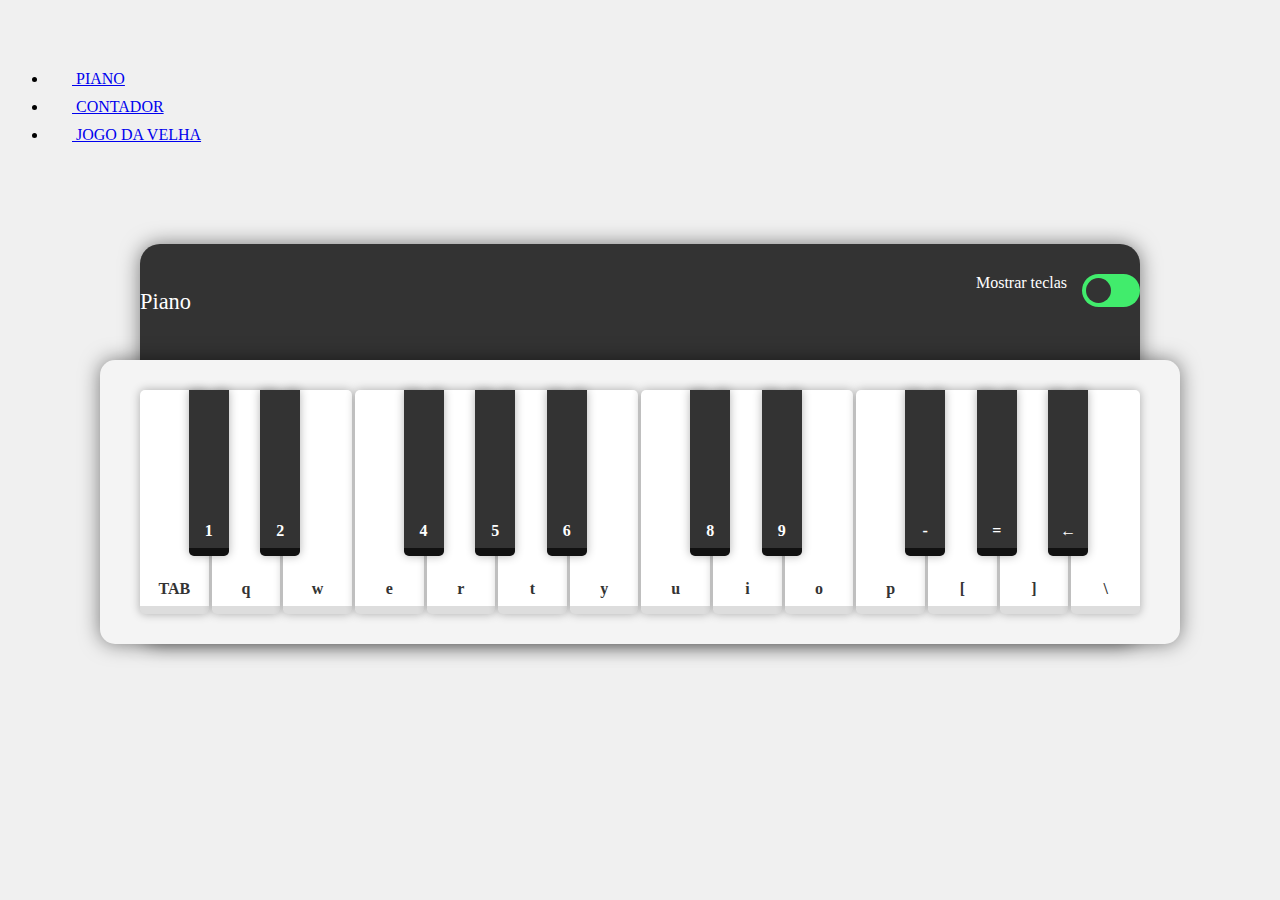
<file: index.html>
<!DOCTYPE html>
<html lang="en">

<head>
  <meta charset="UTF-8">
  <meta name="viewport" content="width=device-width, initial-scale=1.0">
  <title>Piano</title>

  <link href="https://cdn.jsdelivr.net/npm/bootstrap@5.3.1/dist/css/bootstrap.min.css" rel="stylesheet"
    integrity="sha384-4bw+/aepP/YC94hEpVNVgiZdgIC5+VKNBQNGCHeKRQN+PtmoHDEXuppvnDJzQIu9" crossorigin="anonymous">

  <link rel="stylesheet" href="style.css">

</head>

<body>

  <!-- cabeçalho -->

  <div class="px-3 py-2 text-bg-dark border-bottom">
    <div class="container">
      <div class="d-flex flex-wrap align-items-center justify-content-center justify-content-lg-start">
        <a href="/" class="d-flex align-items-center my-2 my-lg-0 me-lg-auto text-white text-decoration-none">
          <svg class="bi me-2" width="40" height="32" role="img" aria-label="Bootstrap">
            <use xlink:href="#bootstrap"></use>
          </svg>
        </a>

        <ul class="nav col-12 col-lg-auto my-2 justify-content-center my-md-0 text-small">
          <li>
            <a href="#" class="nav-link text-white">
              <svg class="bi d-block mx-auto mb-1" width="24" height="24">
                <use xlink:href="#home"></use>
              </svg>
              PIANO
            </a>
          </li>
          <li>
            <a href="#" class="nav-link text-white">
              <svg class="bi d-block mx-auto mb-1" width="24" height="24">
                <use xlink:href="#speedometer2"></use>
              </svg>
              CONTADOR
            </a>
          </li>
          <li>
            <a href="#" class="nav-link text-white">
              <svg class="bi d-block mx-auto mb-1" width="24" height="24">
                <use xlink:href="#table"></use>
              </svg>
              JOGO DA VELHA
            </a>
          </li>
        </ul>
      </div>
    </div>
  </div>

  <body>

    <section class="piano">

      <section class="controls">

        <h1>Piano</h1>
        <!-- Interruptor para mostrar/ocultar as teclas -->
        <label class="checkbox__label">
          Mostrar teclas
          <span class="switcher">
            <span class="switcher__button"></span>
          </span>
          <input type="checkbox" class="checkbox__keys" hidden>
        </label>

      </section>
      <!-- Seção das teclas do piano -->
      <section class="piano__keys disabled-keys">
        <!-- Definição de teclas brancas e pretas -->
        <!-- Cada tecla tem uma classe (white ou black) e um atributo data-note para associar a nota musical -->
        <div class="key white" data-note="1"><span>TAB</span></div>
        <div class="key black" data-note="2"><span>1</span></div>
        <div class="key white" data-note="3"><span>q</span></div>
        <div class="key black" data-note="4"><span>2</span></div>
        <div class="key white" data-note="5"><span>w</span></div>
        <div class="key white" data-note="6"><span>e</span></div>
        <div class="key black" data-note="7"><span>4</span></div>
        <div class="key white" data-note="8"><span>r</span></div>
        <div class="key black" data-note="9"><span>5</span></div>
        <div class="key white" data-note="10"><span>t</span></div>
        <div class="key black" data-note="11"><span>6</span></div>
        <div class="key white" data-note="12"><span>y</span></div>
        <div class="key white" data-note="13"><span>u</span></div>
        <div class="key black" data-note="14"><span>8</span></div>
        <div class="key white" data-note="15"><span>i</span></div>
        <div class="key black" data-note="16"><span>9</span></div>
        <div class="key white" data-note="17"><span>o</span></div>
        <div class="key white" data-note="18"><span>p</span></div>
        <div class="key black" data-note="19"><span>-</span></div>
        <div class="key white" data-note="20"><span>[</span></div>
        <div class="key black" data-note="21"><span>=</span></div>
        <div class="key white" data-note="22"><span>]</span></div>
        <div class="key black" data-note="23"><span>&larr;</span></div>
        <div class="key white" data-note="24"><span>\</span></div>

      </section>

    </section>

    <script src="script.js"></script>

    <script src="https://cdn.jsdelivr.net/npm/bootstrap@5.3.1/dist/js/bootstrap.bundle.min.js"
      integrity="sha384-HwwvtgBNo3bZJJLYd8oVXjrBZt8cqVSpeBNS5n7C8IVInixGAoxmnlMuBnhbgrkm"
      crossorigin="anonymous"></script>

  </body>

</html>
</file>
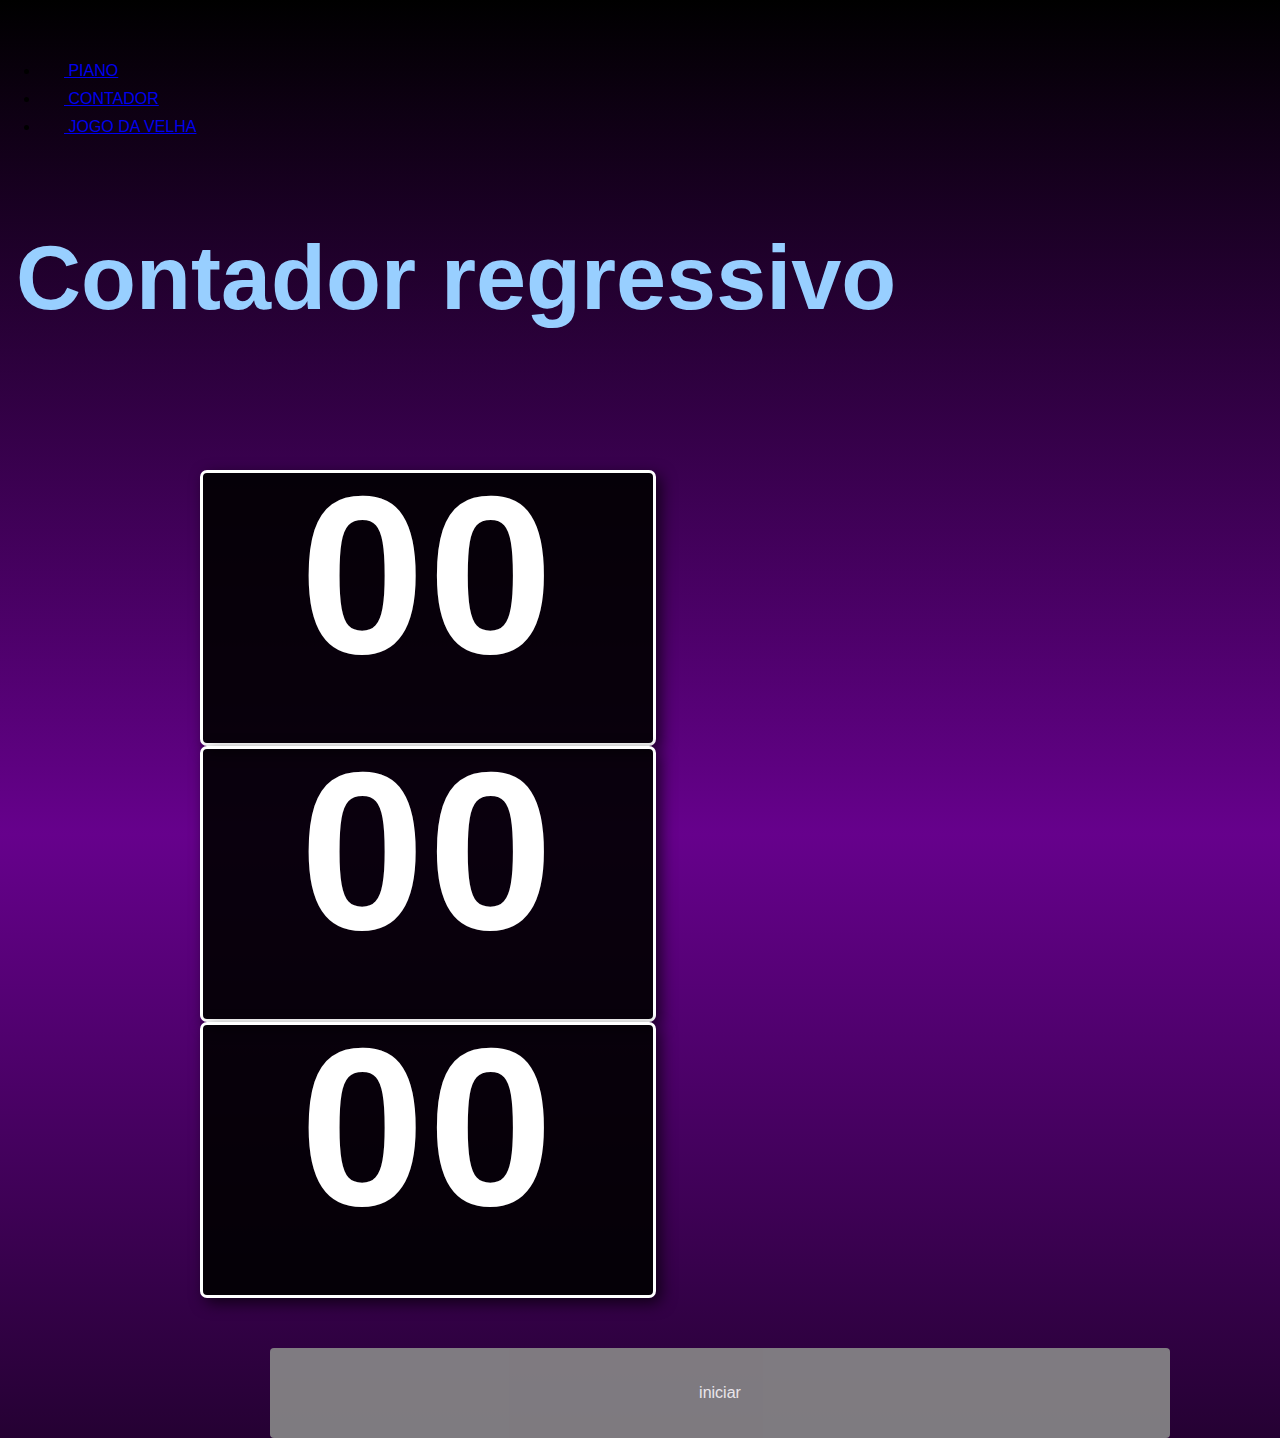
<file: contador.html>
<!DOCTYPE html>
<html lang="pt-br">

<head>
    <meta charset="UTF-8">
    <meta name="viewport" content="width=device-width, initial-scale=1.0">
    <link href="https://cdn.jsdelivr.net/npm/bootstrap@5.3.1/dist/css/bootstrap.min.css" rel="stylesheet"
        integrity="sha384-4bw+/aepP/YC94hEpVNVgiZdgIC5+VKNBQNGCHeKRQN+PtmoHDEXuppvnDJzQIu9" crossorigin="anonymous">
    <link rel="stylesheet" href="styleC.css">
    <title>Contador</title>
</head>

<body>





    <!-- cabeçalho -->

  <div class="px-3 py-2 text-bg-dark border-bottom">
    <div class="container">
      <div class="d-flex flex-wrap align-items-center justify-content-center justify-content-lg-start">
        <a href="/" class="d-flex align-items-center my-2 my-lg-0 me-lg-auto text-white text-decoration-none">
          <svg class="bi me-2" width="40" height="32" role="img" aria-label="Bootstrap">
            <use xlink:href="#bootstrap"></use>
          </svg>
        </a>

        <ul class="nav col-12 col-lg-auto my-2 justify-content-center my-md-0 text-small">
          <li>
            <a href="piano.html" class="nav-link text-white">
              <svg class="bi d-block mx-auto mb-1" width="24" height="24">
                <use xlink:href="#home"></use>
              </svg>
              PIANO
            </a>
          </li>
          <li>
            <a href="contador.html" class="nav-link text-white">
              <svg class="bi d-block mx-auto mb-1" width="24" height="24">
                <use xlink:href="#speedometer2"></use>
              </svg>
              CONTADOR
            </a>
          </li>
          <li>
            <a href="jogodavelha.html" class="nav-link text-white">
              <svg class="bi d-block mx-auto mb-1" width="24" height="24">
                <use xlink:href="#table"></use>
              </svg>
              JOGO DA VELHA
            </a>
          </li>
        </ul>
      </div>
    </div>
  </div>

    <div class="titulo">
        <h2 class="pb-2 border-bottom">Contador regressivo</h2>
    </div>



    <section class="relogio">

        <div class="container-md">
            <div class="row row-cols-1 row-cols-lg-3 align-items-stretch g-4 py-5">

                <div class="col" style=" border-style: solid; border-color: white">
                    <span id="minutos">00</span>
             
                </div>
                <div class="col" style=" border-style: solid; border-color: white;">
                    <span id="segundos">00</span>
                   
                </div>
                <div class="col" style=" border-style: solid; border-color: white;">
                    <span id="milisegundos">00</span>
                   
                </div>
            </div>
        </div>



    </section>



    <div class="container">
        <div class="row">
            <div class="col-12">
                <div class="mod">

                    <button id="open-modal">iniciar</button>
                    <div id="fade" class="hide"></div>
                    <div id="modal" class="hide">
                        <div class="modal-header">
                            <h2>Defina o tempo</h2>
                            <button id="close-modal">X</button>
                        </div>
                        <div class="modal-body">

                            <input type="number" id="minutosInput" placeholder="Minutos">
                            <input type="number" id="segundosInput" placeholder="Segundos">
                            <button type="button" class="btn btn-secondary" id="def" onclick="definirCont()">
                                Definir </button>

                        </div>
                    </div>
                </div>
            </div>
        </div>
        <section id="iniciar">
            <div class="row">

                <div class="col-6">

                    <button type="button" class="btn btn-link" id="reiniciar" onclick="reiniciar()">Reiniciar</button>
                </div>


                <div class="col-6">
                    <button type="button" class="btn btn-link" id="pararContador">Parar</button>


                </div>
            </div>


            <div class="row">



                <div class="col-6 ">

                    <button type="button" class="btn btn-link" onclick="Zerar()">Zerar</button>
                </div>


                <div class="col-6">
                    <button type="button" class="btn btn-link" onclick="inverter()">Inverte
                </div>
            </div>

        </section>
    </div>










      


</body>
<script src="scriptC.js"></script>

</html>
</file>
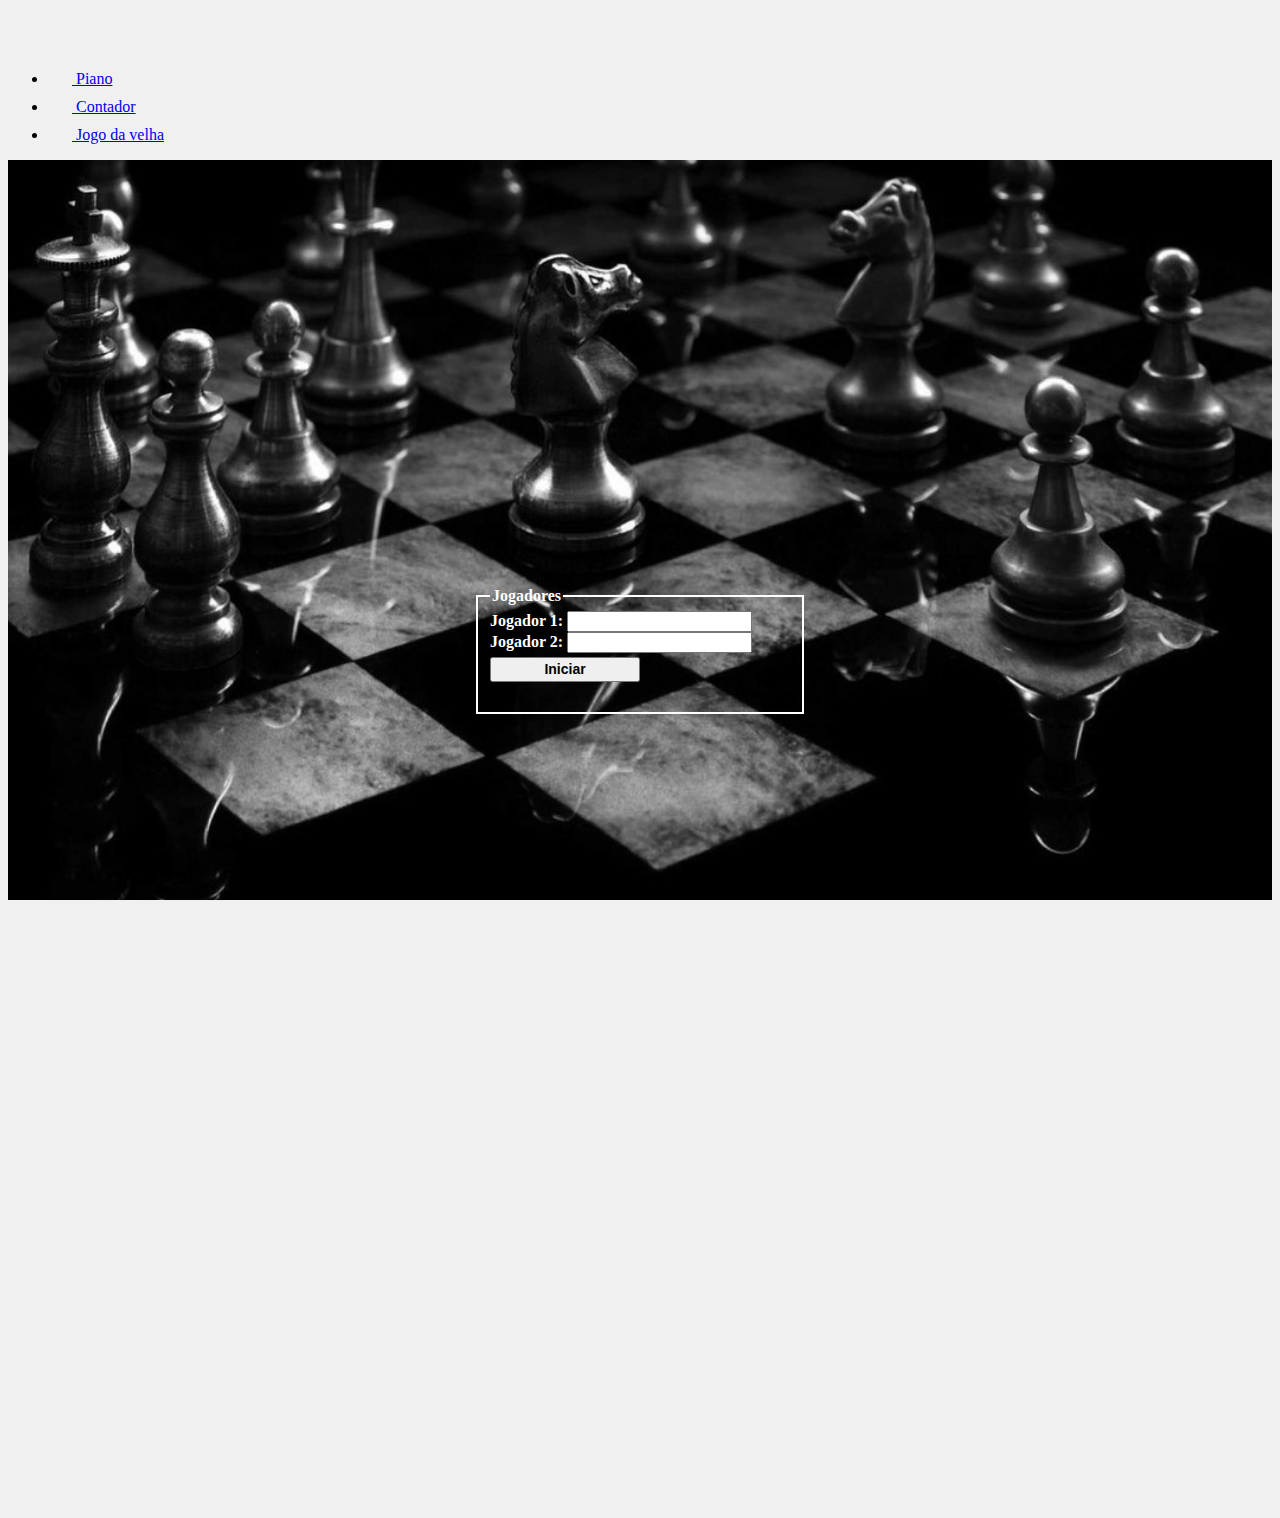
<file: jogodavelha.html>
<!DOCTYPE html>
<html lang="pt-br">

<head>
    <meta charset="UTF-8">
    <meta name="viewport" content="width=device-width, initial-scale=1.0">
    <title>Jogo da Velha</title>
    <link rel="stylesheet" href="style.css">
    <link href="https://cdn.jsdelivr.net/npm/bootstrap@5.3.1/dist/css/bootstrap.min.css" rel="stylesheet"
        integrity="sha384-4bw+/aepP/YC94hEpVNVgiZdgIC5+VKNBQNGCHeKRQN+PtmoHDEXuppvnDJzQIu9" crossorigin="anonymous">
</head>

<body>
    <header>
        <div class="px-3 py-2 text-bg-dark border-bottom">
            <div class="container">
                <div class="d-flex flex-wrap align-items-center justify-content-center justify-content-lg-start">
                    <a href="/"
                        class="d-flex align-items-center my-2 my-lg-0 me-lg-auto text-white text-decoration-none">
                        <svg class="bi me-2" width="40" height="32" role="img" aria-label="Bootstrap">
                            <use xlink:href="#bootstrap"></use>
                        </svg>
                    </a>

                    <ul class="nav col-12 col-lg-auto my-2 justify-content-center my-md-0 text-small">
                        <li>
                            <a href="piano.html" class="nav-link text-white">
                                <svg class="bi d-block mx-auto mb-1" width="24" height="24">
                                    <use xlink:href="#table"></use>
                                </svg>
                                Piano
                            </a>
                        </li>
                        <li>
                            <a href="contador.html" class="nav-link text-white">
                                <svg class="bi d-block mx-auto mb-1" width="24" height="24">
                                    <use xlink:href="#grid"></use>
                                </svg>
                                Contador
                            </a>
                        </li>
                        <li>
                            <a href="jogodavelha.html" class="nav-link text-white">
                                <svg class="bi d-block mx-auto mb-1" width="24" height="24">
                                    <use xlink:href="#people-circle"></use>
                                </svg>
                                Jogo da velha
                            </a>
                        </li>
                    </ul>
                </div>
            </div>
        </div>
    </header>

    <div class="corpo">
        <div class="layer1">
            <fieldset>
                <legend> Jogadores </legend>
                <label for="Jogador 1"> Jogador 1: </label>
                <input type="text" id="jogador1" />
                <label for="Jogador 1"> Jogador 2: </label>
                <input type="text" id="jogador2" />

                <input type="button" value="Iniciar" style="margin-top:4px; height:25px; width:150px; font-size:14px"
                    onclick="initGame();" />
            </fieldset>
        </div>

        <div class="layer2">
            <h3 id="jogadorAtual"> </h3>

            <div id="game">
                <table cellpadding="0" cellspacing="0">
                    <tr border="3">
                        <td onclick=" setOnCeil(this, 0);" onmouseover=" this.style.backgroundColor = 'black'"
                            onmouseout=" this.style.backgroundColor = 'white'"> &nbsp; </td>
                        <td onclick=" setOnCeil(this, 1);" onmouseover=" this.style.backgroundColor = 'black'"
                            onmouseout=" this.style.backgroundColor = 'white'"> &nbsp; </td>
                        <td onclick=" setOnCeil(this, 2);" onmouseover=" this.style.backgroundColor = 'black'"
                            onmouseout=" this.style.backgroundColor = 'white'"> &nbsp; </td>
                    </tr>
                    <tr>
                        <td onclick=" setOnCeil(this, 3);" onmouseover=" this.style.backgroundColor = 'black'"
                            onmouseout=" this.style.backgroundColor = 'white'"> &nbsp; </td>
                        <td onclick=" setOnCeil(this, 4);" onmouseover=" this.style.backgroundColor = 'black'"
                            onmouseout=" this.style.backgroundColor = 'white'"> &nbsp; </td>
                        <td onclick=" setOnCeil(this, 5);" onmouseover=" this.style.backgroundColor = 'black'"
                            onmouseout=" this.style.backgroundColor = 'white'"> &nbsp; </td>
                    </tr>
                    <tr>
                        <td onclick=" setOnCeil(this, 6);" onmouseover=" this.style.backgroundColor = 'black'"
                            onmouseout=" this.style.backgroundColor = 'white'"> &nbsp; </td>
                        <td onclick=" setOnCeil(this, 7);" onmouseover=" this.style.backgroundColor = 'black'"
                            onmouseout=" this.style.backgroundColor = 'white'"> &nbsp; </td>
                        <td onclick=" setOnCeil(this, 8);" onmouseover=" this.style.backgroundColor = 'black'"
                            onmouseout=" this.style.backgroundColor = 'white'"> &nbsp; </td>
                    </tr>
                </table>
            </div>
        </div>
    </div>
</body>
<script src="scriptJV.js"></script>
<script src="https://cdn.jsdelivr.net/npm/bootstrap@5.3.1/dist/js/bootstrap.bundle.min.js"
    integrity="sha384-HwwvtgBNo3bZJJLYd8oVXjrBZt8cqVSpeBNS5n7C8IVInixGAoxmnlMuBnhbgrkm"
    crossorigin="anonymous"></script>

</html>
</file>
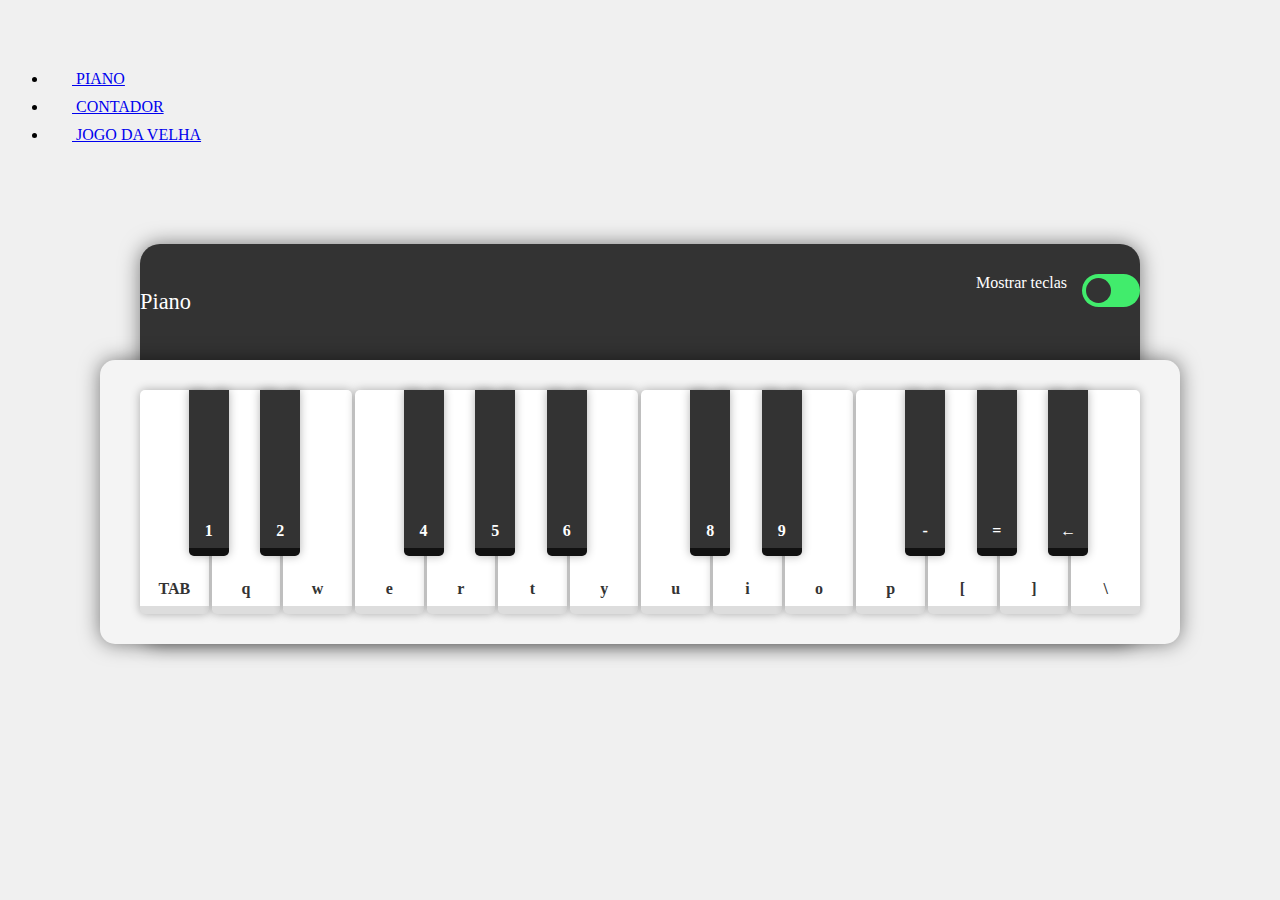
<file: piano.html>
<!DOCTYPE html>
<html lang="en">

<head>
  <meta charset="UTF-8">
  <meta name="viewport" content="width=device-width, initial-scale=1.0">
  <title>Piano</title>

  <link href="https://cdn.jsdelivr.net/npm/bootstrap@5.3.1/dist/css/bootstrap.min.css" rel="stylesheet"
    integrity="sha384-4bw+/aepP/YC94hEpVNVgiZdgIC5+VKNBQNGCHeKRQN+PtmoHDEXuppvnDJzQIu9" crossorigin="anonymous">

  <link rel="stylesheet" href="style.css">

</head>

<body>

  <!-- cabeçalho -->

  <div class="px-3 py-2 text-bg-dark border-bottom">
    <div class="container">
      <div class="d-flex flex-wrap align-items-center justify-content-center justify-content-lg-start">
        <a href="/" class="d-flex align-items-center my-2 my-lg-0 me-lg-auto text-white text-decoration-none">
          <svg class="bi me-2" width="40" height="32" role="img" aria-label="Bootstrap">
            <use xlink:href="#bootstrap"></use>
          </svg>
        </a>

        <ul class="nav col-12 col-lg-auto my-2 justify-content-center my-md-0 text-small">
          <li>
            <a href="piano.html" class="nav-link text-white">
              <svg class="bi d-block mx-auto mb-1" width="24" height="24">
                <use xlink:href="#home"></use>
              </svg>
              PIANO
            </a>
          </li>
          <li>
            <a href="contador.html" class="nav-link text-white">
              <svg class="bi d-block mx-auto mb-1" width="24" height="24">
                <use xlink:href="#speedometer2"></use>
              </svg>
              CONTADOR
            </a>
          </li>
          <li>
            <a href="jogodavelha.html" class="nav-link text-white">
              <svg class="bi d-block mx-auto mb-1" width="24" height="24">
                <use xlink:href="#table"></use>
              </svg>
              JOGO DA VELHA
            </a>
          </li>
        </ul>
      </div>
    </div>
  </div>

  <body>

    <section class="piano">

      <section class="controls">

        <h1>Piano</h1>
        <!-- Interruptor para mostrar/ocultar as teclas -->
        <label class="checkbox__label">
          Mostrar teclas
          <span class="switcher">
            <span class="switcher__button"></span>
          </span>
          <input type="checkbox" class="checkbox__keys" hidden>
        </label>

      </section>
      <!-- Seção das teclas do piano -->
      <section class="piano__keys disabled-keys">
        <!-- Definição de teclas brancas e pretas -->
        <!-- Cada tecla tem uma classe (white ou black) e um atributo data-note para associar a nota musical -->
        <div class="key white" data-note="1"><span>TAB</span></div>
        <div class="key black" data-note="2"><span>1</span></div>
        <div class="key white" data-note="3"><span>q</span></div>
        <div class="key black" data-note="4"><span>2</span></div>
        <div class="key white" data-note="5"><span>w</span></div>
        <div class="key white" data-note="6"><span>e</span></div>
        <div class="key black" data-note="7"><span>4</span></div>
        <div class="key white" data-note="8"><span>r</span></div>
        <div class="key black" data-note="9"><span>5</span></div>
        <div class="key white" data-note="10"><span>t</span></div>
        <div class="key black" data-note="11"><span>6</span></div>
        <div class="key white" data-note="12"><span>y</span></div>
        <div class="key white" data-note="13"><span>u</span></div>
        <div class="key black" data-note="14"><span>8</span></div>
        <div class="key white" data-note="15"><span>i</span></div>
        <div class="key black" data-note="16"><span>9</span></div>
        <div class="key white" data-note="17"><span>o</span></div>
        <div class="key white" data-note="18"><span>p</span></div>
        <div class="key black" data-note="19"><span>-</span></div>
        <div class="key white" data-note="20"><span>[</span></div>
        <div class="key black" data-note="21"><span>=</span></div>
        <div class="key white" data-note="22"><span>]</span></div>
        <div class="key black" data-note="23"><span>&larr;</span></div>
        <div class="key white" data-note="24"><span>\</span></div>

      </section>

    </section>

    <script src="script.js"></script>

    <script src="https://cdn.jsdelivr.net/npm/bootstrap@5.3.1/dist/js/bootstrap.bundle.min.js"
      integrity="sha384-HwwvtgBNo3bZJJLYd8oVXjrBZt8cqVSpeBNS5n7C8IVInixGAoxmnlMuBnhbgrkm"
      crossorigin="anonymous"></script>

  </body>

</html>
</file>
<file: style.css>
/* Define regras globais de estilo para o documento */
{
    margin: 0;
    padding: 0;
    box-sizing: border-box;
    font-family: 'Poppins', sans-serif;
}

/* Define o estilo geral do corpo (background) */
body {
    background-color: #f0f0f0;
}

/* Define o estilo do container principal do piano */
.piano {
    background-color: #333; 
    width: 1000px;
    height: 400px;
    margin: 100px auto 0;
    border-radius: 20px;
    display: flex;
    flex-direction: column;
    align-items: center;
    justify-content: space-between;
    box-shadow: 0 0 20px rgba(0, 0, 0, 0.5); /* Adiciona uma sombra */
}

/* Define o estilo do container dos controles do piano */
.controls {
    color: #fff; 
    padding: 30px;
    display: flex;
    width: 100%;
    justify-content: space-between;
}

/* Define o estilo do título dentro dos controles */
.controls h1 {
    font-weight: 500;
    font-size: 1.4rem;
}

/* Define o estilo do interruptor (botão de ligar/desligar) */
.switcher {
    width: 50px;
    height: 25px;
    background-color: #41ec6c; 
    display: flex;
    border-radius: 50px;
    padding: 4px;
}

/* Define o estilo do botão dentro do interruptor */
.switcher__button {
    height: 100%;
    aspect-ratio: 1/1;
    background-color: #333; 
    border-radius: 25px;
}

/* Define o estilo do interruptor quando está ativo (ligado) */
.switcher--active {
    background-color: #f5504b; 
    justify-content: flex-end;
}

/* Define o estilo do rótulo da caixa de verificação */
.checkbox__label {
    display: flex;
    gap: 15px;
}


/* Define o estilo do container das teclas do piano */
.piano__keys {
    width: 100%;
    height: 300px;
    background-color: #f4f4f4; /* Cor cinza claro */
    border-radius: 15px;
    padding: 30px 40px;
    display: flex;
    box-shadow: 0 0 20px rgba(0, 0, 0, 0.5); /* Adiciona uma sombra */
}

/* Define o estilo das teclas brancas do piano */
.white {
    background-color: #fff; /* Cor branca */
    flex-grow: 1;
    border-radius: 5px;
    border-bottom: 8px solid #ddd; /* Cor cinza claro */
    color: #333; /* Cor preta */
    margin-left: -17px;
    z-index: 1;
    box-shadow: 0 0 10px rgba(0, 0, 0, 0.3); /* Adiciona uma sombra */
}

/* Define o estilo do texto dentro das teclas */
.key span {
    font-weight: 600;
    position: absolute;
    transition-duration: 300ms;
}

/* Define o estilo das teclas individuais */
.key {
    position: relative;
    display: flex;
    align-items: flex-end;
    justify-content: center;
    padding-bottom: 8px;
    user-select: none;
}

/* Define o estilo das teclas pretas do piano */
.black {
    width: 40px;
    background-color: #333; /* Cor preta */
    height: 150px;
    border-radius: 0 0 5px 5px;
    border-bottom: 8px solid #111; /* Cor mais escura */
    margin-left: -20px;
    z-index: 2;
    color: #fff; /* Cor branca */
    box-shadow: 0 0 10px rgba(0, 0, 0, 0.3); /* Adiciona uma sombra */
}

/* Ajusta a margem da primeira tecla branca */
.piano__keys .white:nth-child(1) {
    margin-left: 0;
}

/* Ajusta a margem da quinta tecla branca */
.piano__keys .white:nth-child(5) {
    margin-right: 20px;
}

/* Ajusta a margem da décima segunda tecla branca */
.piano__keys .white:nth-child(12) {
    margin-right: 20px;
}

/* Ajusta a margem da décima sétima tecla branca */
.piano__keys .white:nth-child(17) {
    margin-right: 20px;
}

/* Define o estilo das teclas pretas quando pressionadas */
.black--pressed {
    background-color: #111; /* Cor mais escura quando pressionada */
    border-bottom: none;
    height: 148px;
}

/* Jogo da velha */

table {
	width: 550px;
	height: 350px;
	border: 1px inset black
}

table tr {
	background-color: rgb(255, 255, 255);
	font: bold 46px Verdana;
	color: gray;
}

table tr td {
	text-align: center;
	width: 33.33%;
	border: 2px inset black;
}

table tr td:hover {
	cursor: crosshair;
}

input[type=button] {
	width: 150px;
	height: 50px;
	font-size: 20px;
	font-weight: bold;
	margin-bottom: 20px
}

fieldset {
	font-size: 20;
	font-weight: bold;
	border: 2px solid rgb(255, 255, 255);
	width: 300px;
}

.corpo {
	display: flex;
	flex-direction: column;
	justify-content: center;
	align-items: center;
	color: white;
	height: 150vh;
	background-image: url(img/Bg.jpg);
	background-repeat: no-repeat;
	background-position: center;
	background-attachment: fixed;
	background-size: cover;
	
}
 
.layer1{
	padding: 5%;
}
</file>
<file: styleC.css>
body {
    margin: 0;
    padding: 0;
    background: rgb(37,1,51);
    background: linear-gradient(0deg, rgba(37,1,51,1) 0%, rgba(102,1,140,1) 42%, rgba(0,0,0,1) 100%);
    font-family: Helvetica;
    text-decoration: none;
    box-sizing: border-box;
}

.relogio {
    padding: 50px 60px 50px 200px;
}

.relogio .container {


    display: flex;
    align-items: center;
    justify-content: space-around;
    height: 30vh;
    width: 100vh;

    border-radius: 5px;
    box-shadow: 0px 8px 10px rgb(0, 0, 0, .5);
}

.relogio .col {
    height: 30vh;
    width: 50vh;
    display: flex;
    flex-direction: column;
    align-items: center;
    justify-content: space-between;
    color: #fff;
    background: rgba(0, 0, 0, 0.9);
    box-shadow: 5px 5px 15px rgba(0, 0, 0, .7);
    border-radius: 7px;
    letter-spacing: 3px;
}

.relogio span {
    font-weight: bolder;
    font-size: 25vh;
    margin-top: -3vh;
    font-family: Arial, Helvetica, sans-serif
    
}



.container .row {
    width: 100vh;
    margin-left: 30vh;


}


.container input {
    width: 30vh;
    height: 10vh;
    color: #3f0000;
    background-color: rgb(255, 249, 249);
    border-color: rgb(31, 21, 21);
    padding: 5% 5% 5% 5%;
}

.container button {
    width: 50vh;
    color: #3f0000;
    border-color: rgb(31, 21, 21);
    background-color: rgb(246, 238, 238);
    padding: 5% 5% 5% 10%;
    text-decoration: none;
}


.titulo h2 {
    color: rgb(152, 207, 255);
    font-size: 10vh;
    padding: 1rem;

}


.mod #close-modal {
    padding: 1rem 1.2rem;
    background-color: #888;
    color: #fff;
    border: none;
    border-radius: 0.25rem;
    cursor: pointer;
    opacity: 0.9;
    font-size: 1rem;
    width: 10vh;
}

.mod #def{
  width: 80%;
  height: 10vh;
  padding: 1rem 1.2rem;
  background-color: #888;
  color: #fff;
  border: none;
  border-radius: 0.25rem;
  cursor: pointer;
  opacity: 0.9;
  font-size: 1rem;
}

#open-modal {
      padding: 1rem 1.2rem;
    background-color: #888;
    color: #fff;
    border: none;
    border-radius: 0.25rem;
    cursor: pointer;
    opacity: 0.9;
    font-size: 1rem;
   width: 100vh;
   height: 10vh;
  }

  .mod button:hover {
    opacity: 1;
  }


  #fade {
    position: fixed;
    top: 0;
    left: 0;
    width: 100%;
    height: 100%;
    background-color: rgba(0, 0, 0, 0.6);
    z-index: 5;
  }

  #modal {
    position: fixed;
    left: 50%;
    top: 50%;
    transform: translate(-50%, -50%);
    width: 500px;
    max-width: 90%;
    background-color: #fff;
    padding: 1.2rem;
    border-radius: 0.5rem;
    z-index: 10;
  }

  #fade,
  #modal {
    transition: 0.5s;
    opacity: 1;
    pointer-events: all;
  }
  
  .modal-header {
    display: flex;
    justify-content: space-between;
    align-items: center;
    border-bottom: 1px solid #ccc;
    margin-bottom: 1rem;
    padding-bottom: 1rem;
  }
  
  .modal-body p {
    margin-bottom: 1rem;
  }
  
  #modal.hide,
  #fade.hide {
    opacity: 0;
    pointer-events: none;
  }
  
  #modal.hide {
    top: 0;
  }

  #iniciar{
    display: none;
  }

  @media screen and (max-width: 800px){
    .relogio span {
      font-size: 6vh;
      margin-top: 10px;
     
    }

      .relogio {
        margin-right: 50px; 
        padding: 0px 0px 0px 50px;
        display: flex;
        justify-content: space-around;
      
   
    }


    .relogio .col {
      width: 15vh; 
    height: 15vh;
    }
    .container .row{
      margin-right: 0; /* Remova a margem para alinhar à esquerda */
      margin-left: 100px; /* Remova a margem para alinhar à esquerda */
      display: flex;
      flex-direction: column;
      align-items: flex-start; /* Alinhe os itens à esquerda */
      
    }

    .container button {
     
      padding: 5% 0% 0% 10%;
      width: 20vh;
    }

    #open-modal {
      width: 20vh;
    }

  }
</file>
